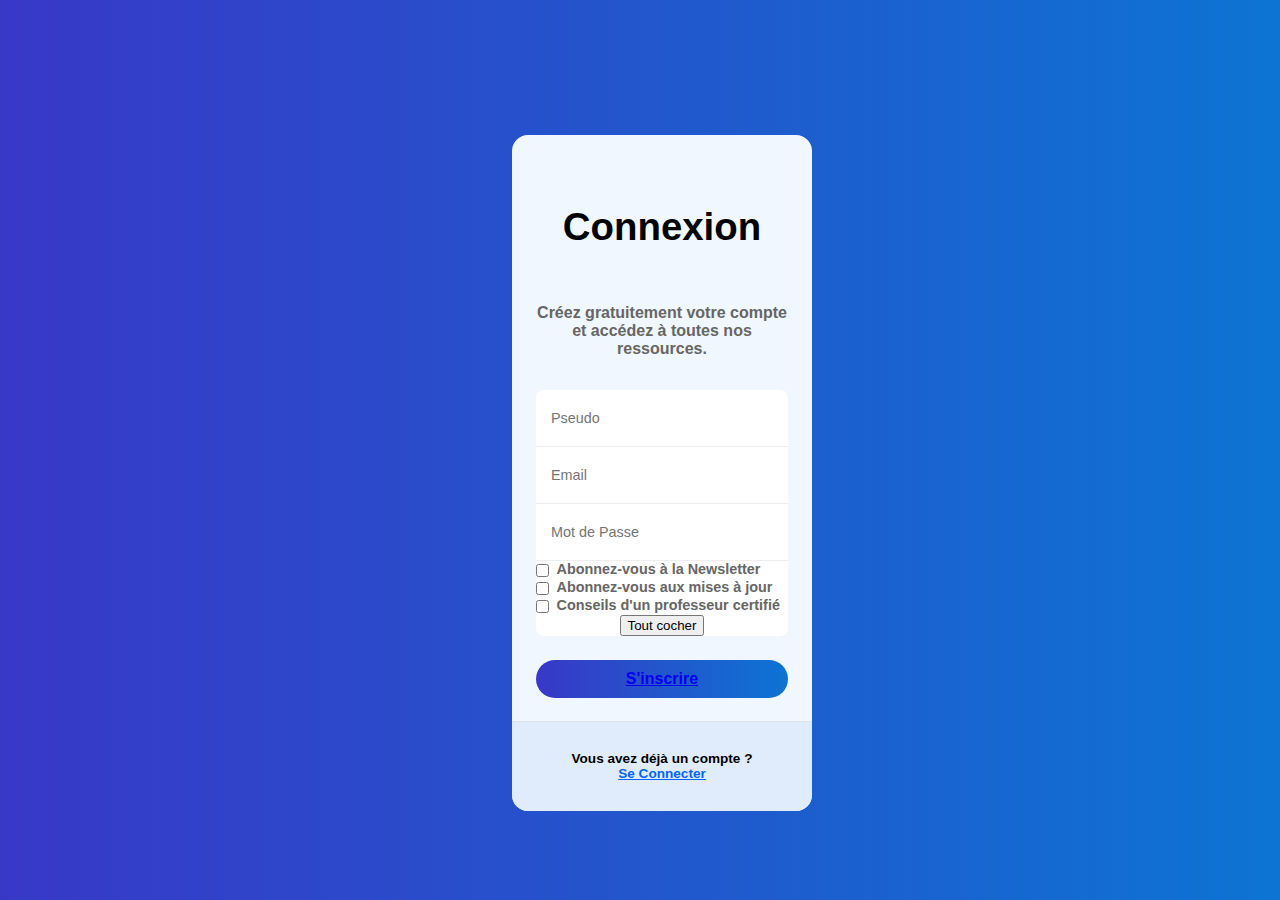
<file: clientarea.html>
<!-- Projet de mini-site web 
Page de connexion
Titre : Big brain!
Auteurs : Louann et Gaël
Date : 17 avril 2023
Version : 1.0
-->

<!DOCTYPE html><!-- Informe que le code HTML est utilisé pour cette page -->
<html>

<!-- Informations sur la page : titre de la page, jeu de caractères utilisé, feuille de style externe utilisée pour la mise en page -->
<head>
  <meta charset="utf-8">
  <meta name="viewport" content="width=device-width">
  <link rel="stylesheet" href="clientarea.css" />
  <script type="text/javascript" src="clientarea.js"></script>
  <link rel="icon" type="image/png" sizes="16x16" href="logo.png">
  <title>Big Brain !</title>
</head>

<body>
  <!-- Définition du pavé de connexion -->
  <div class="form-box">
    <form class="form">
    <span class="title">
      <h2>
        <!-- Appel aux fonctions de changement de couleur en fonction de l'id définies dans clientarea.js -->
        <p onmouseenter="change_couleur()" onmouseleave="reset_couleur()" id="text">Connexion</p>
      </h2>
    </span>
    <span class="subtitle">Créez gratuitement votre compte et accédez à toutes nos ressources.</span>
      <!-- Formulaire d'inscription -->
      <div class="form-container">
        <input type="text" class="input" placeholder="Pseudo">
        <input type="email" class="input" placeholder="Email">
        <input type="password" class="input" placeholder="Mot de Passe">
        <input type="checkbox" id="suscribeNews" name="news" class="chk">
        <label for="suscribeNews" class="label">Abonnez-vous à la Newsletter</label><br>
        <input type="checkbox" id="maj" name="news" class="chk">
        <label for="maj" class="label">Abonnez-vous aux mises à jour</label><br>
        <input type="checkbox" id="prof" name="news" class="chk">
        <label for="prof" class="label">Conseils d'un professeur certifié</label><br>
        <!-- Appel à la fonction permettant de cocher toutes les cases par défaut en cliquant sur le bouton -->
        <input type="button" onclick="ToutCocher()" value="Tout cocher">
      </div>
          
      <button>
        <a href="dev.html">S'inscrire</a>
      </button>
    </form>
    <!-- Renvoi si compte utilisateur déjà existant -->
    <div class="form-section">
      <p>
        Vous avez déjà un compte ?<br>
          <a href="dev.html">Se Connecter</a>
      </p>
    </div>
  </div>
</body>
</html>
</file>
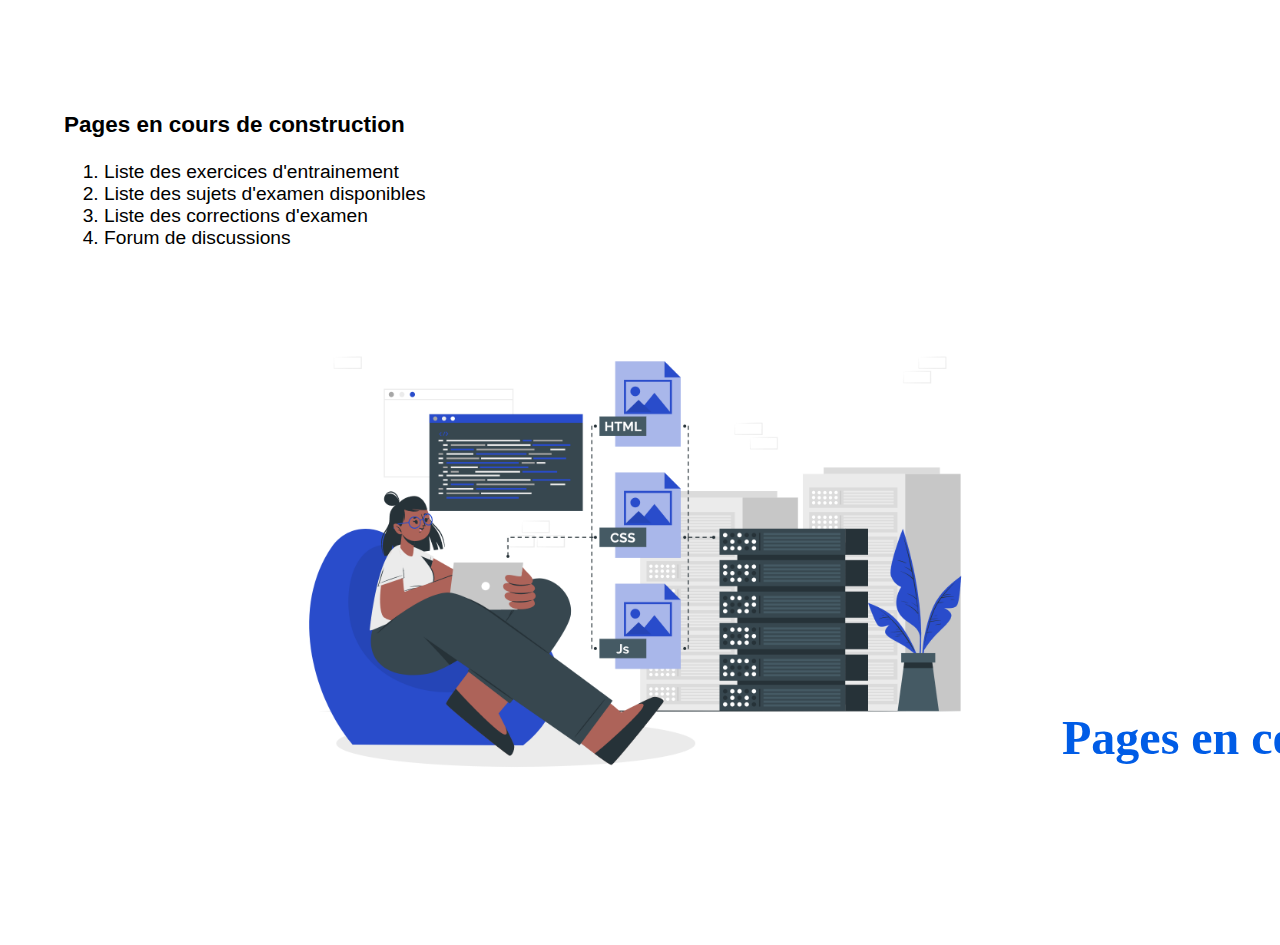
<file: dev.html>
<!-- Projet de mini-site web 
Page d'information : site en développement
Titre : Big brain!
Auteurs : Louann et Gaël
Date : 17 avril 2023
Version : 1.0
-->

<!DOCTYPE html><!-- Informe que le code HTML est utilisé pour cette page -->
<html>

<!-- Informations sur la page : titre de la page, jeu de caractères utilisé, feuille de style externe utilisée pour la mise en page -->
<head>
  <meta charset="utf-8">
  <meta name="viewport" content="width=device-width">
  <link rel="stylesheet" href="dev.css" />
  <script type="text/javascript" src="dev.js"></script>
  <link rel="icon" type="image/png" sizes="16x16" href="logo.png">
  <title>Big Brain !</title>
</head>

<body>
  <!-- Définition de la page en construction -->
  <!-- Appel de la fonction defilement qui permet de faire défiler le texte suivant à une vitesse de 10 ms-->
  <img src="dev.png" onload="defilement('Pages en cours de développement', 10)">

  <!-- Définition de la liste numérotée des informations -->
    <div class="liste">
      <h3>
        Pages en cours de construction
      </h3>
      <ol>
        <li> Liste des exercices d'entrainement </li>
        <li> Liste des sujets d'examen disponibles  </li>
        <li> Liste des corrections d'examen </li> 
        <li> Forum de discussions </li>
      </ol> 
    </div>
</body>

</html>
</file>
<file: clientarea.css>
/* Projet de mini-site web 
Feuille de style Page de connexion
Titre : Big brain!
Date : 17 avril 2023
Version : 1.0
*/

body
{
  background: linear-gradient(90deg, #3838C7, #0D74D3 100%);
}

p
{
  font-weight: bold;
  text-align: center;
}

.form-box {
  max-width: 300px;
  background: #f1f7fe;
  overflow: hidden;
  border-radius: 16px;
  color: #010101;
  font-family: 'Montserrat', sans-serif;
  font-weight: 550;
  position: absolute;
  top: 15%;
  left: 40%;
}

.form {
  position: relative;
  display: flex;
  flex-direction: column;
  padding: 32px 24px 24px;
  gap: 16px;
  text-align: center;
}

.title {
  font-weight: bold;
  font-size: 1.6rem;
}

.subtitle {
  font-size: 1rem;
  color: #666;
}

/*Inputs box*/
.form-container {
  overflow: hidden;
  border-radius: 8px;
  background-color: #fff;
  margin: 1rem 0 .5rem;
  width: 100%;
}

.input {
  background: none;
  border: 0;
  outline: 0;
  height: 40px;
  width: 100%;
  border-bottom: 1px solid #eee;
  font-size: .9rem;
  padding: 8px 15px;
}

.form-section {
  padding: 16px;
  font-size: .85rem;
  background-color: #e0ecfb;
  box-shadow: rgb(0 0 0 / 8%) 0 -1px;
}

.form-section a {
  font-weight: bold;
  color: #0066ff;
  transition: color .3s ease;
}

.form-section a:hover {
  color: #005ce6;
  text-decoration: underline;
}

/*Button*/
.form button {
  background: linear-gradient(90deg, #3838C7, #0D74D3 100%);
  color: #fff;
  border: 0;
  border-radius: 24px;
  padding: 10px 16px;
  font-size: 1rem;
  font-weight: 600;
  cursor: pointer;
  transition: background-color .3s ease;
}

.form button:hover {
  background-color: #005ce6;
}

.chk {
  width: 13px;
  height: 13px;
  display: inline;
  float: left;
  padding: 0;
  margin: 0;
  vertical-align: middle;
  position: relative;
  top: 3px;
}

.label {
  display: block;
  float: left;
  margin-left: 3%;
  position: relative;
  font-size: 0.9rem;
  color: #666;
}
</file>
<file: dev.css>
/* Projet de mini-site web 
Feuille de style Page d'information : site en développement
Titre : Big brain!
Date : 17 avril 2023
Version : 1.0
*/

img
{
 width: 60%;
 position: absolute;
 bottom: -5%;
 left: 20%;
}

.liste {
  font-size: 120%;
  font-family: Arial, sans-serif;
  position: absolute;
  left: 5%;
  top: 10%;
}
</file>
